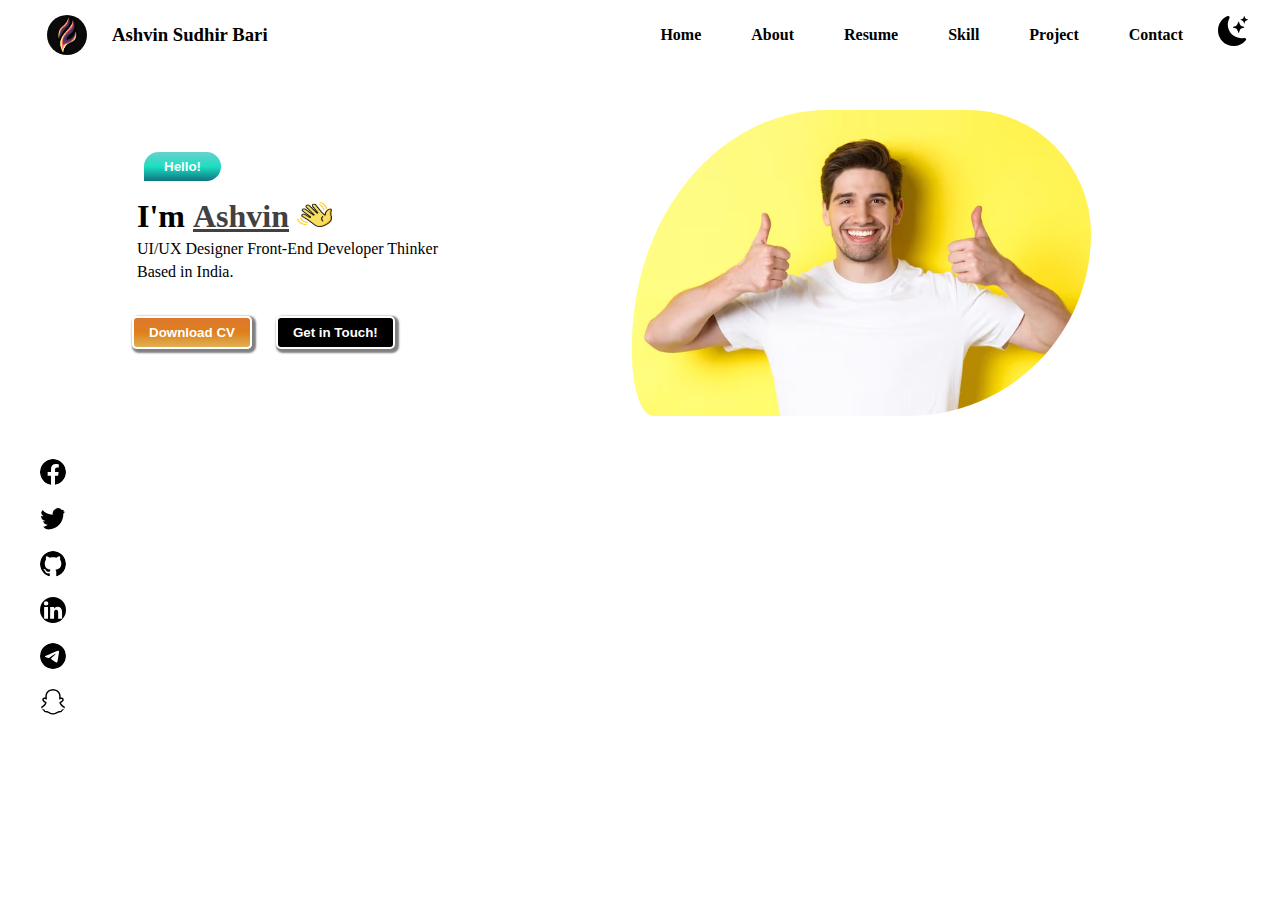
<file: index.html>
<!DOCTYPE html>
<html lang="en">
<head>
    <meta charset="UTF-8">
    <meta name="viewport" content="width=device-width, initial-scale=1.0">
    <link rel="stylesheet" href="style.css">
    <title>Portfolio Website</title>
</head>
<body>

    <div class="container">

        <header class="head">
        <div class="heading">
            <img class="logo-image" src="logopond.png" alt="Logo">
            <div class="title-name"><h3>Ashvin Sudhir Bari</h3></div>
        </div>
        
        <div class="functions">
            <a class="home le" href="index.html">Home</a>
            <a class="about le" href="about.html">About</a>
            <a class="resume le" href="https://drive.google.com/file/d/14aDQ33hAPDw6zFpwgQBZbzBMkvys0noj/view?usp=drivesdk">Resume</a>
            <a class="skill le" href="Skill.html">Skill</a>
            <a class="project le" href="project.html">Project</a>
            <a class="contact le" href="contact.html">Contact</a>
            <svg xmlns="http://www.w3.org/2000/svg" width="30" height="30" fill="currentColor" class="bi bi-moon-stars-fill contact le moon" viewBox="0 0 16 16">
                <path d="M6 .278a.77.77 0 0 1 .08.858 7.2 7.2 0 0 0-.878 3.46c0 4.021 3.278 7.277 7.318 7.277q.792-.001 1.533-.16a.79.79 0 0 1 .81.316.73.73 0 0 1-.031.893A8.35 8.35 0 0 1 8.344 16C3.734 16 0 12.286 0 7.71 0 4.266 2.114 1.312 5.124.06A.75.75 0 0 1 6 .278"/>
                <path d="M10.794 3.148a.217.217 0 0 1 .412 0l.387 1.162c.173.518.579.924 1.097 1.097l1.162.387a.217.217 0 0 1 0 .412l-1.162.387a1.73 1.73 0 0 0-1.097 1.097l-.387 1.162a.217.217 0 0 1-.412 0l-.387-1.162A1.73 1.73 0 0 0 9.31 6.593l-1.162-.387a.217.217 0 0 1 0-.412l1.162-.387a1.73 1.73 0 0 0 1.097-1.097zM13.863.099a.145.145 0 0 1 .274 0l.258.774c.115.346.386.617.732.732l.774.258a.145.145 0 0 1 0 .274l-.774.258a1.16 1.16 0 0 0-.732.732l-.258.774a.145.145 0 0 1-.274 0l-.258-.774a1.16 1.16 0 0 0-.732-.732l-.774-.258a.145.145 0 0 1 0-.274l.774-.258c.346-.115.617-.386.732-.732z"/>
              </svg>
        </div>
        </header>

        <div class="sub-container">
            <div class="leftFirst">

                <!-- 1 -->
                <svg xmlns="http://www.w3.org/2000/svg" width="26" height="26" fill="currentColor" class="bi bi-facebook logos" viewBox="0 0 16 16">
                    <path d="M16 8.049c0-4.446-3.582-8.05-8-8.05C3.58 0-.002 3.603-.002 8.05c0 4.017 2.926 7.347 6.75 7.951v-5.625h-2.03V8.05H6.75V6.275c0-2.017 1.195-3.131 3.022-3.131.876 0 1.791.157 1.791.157v1.98h-1.009c-.993 0-1.303.621-1.303 1.258v1.51h2.218l-.354 2.326H9.25V16c3.824-.604 6.75-3.934 6.75-7.951"/>
                  </svg>

                <!-- 2   -->
                <svg xmlns="http://www.w3.org/2000/svg" width="26" height="26" fill="currentColor" class="bi bi-twitter logos" viewBox="0 0 16 16">
                    <path d="M5.026 15c6.038 0 9.341-5.003 9.341-9.334q.002-.211-.006-.422A6.7 6.7 0 0 0 16 3.542a6.7 6.7 0 0 1-1.889.518 3.3 3.3 0 0 0 1.447-1.817 6.5 6.5 0 0 1-2.087.793A3.286 3.286 0 0 0 7.875 6.03a9.32 9.32 0 0 1-6.767-3.429 3.29 3.29 0 0 0 1.018 4.382A3.3 3.3 0 0 1 .64 6.575v.045a3.29 3.29 0 0 0 2.632 3.218 3.2 3.2 0 0 1-.865.115 3 3 0 0 1-.614-.057 3.28 3.28 0 0 0 3.067 2.277A6.6 6.6 0 0 1 .78 13.58a6 6 0 0 1-.78-.045A9.34 9.34 0 0 0 5.026 15"/>
                  </svg>  

                <!-- 3 -->
                <svg xmlns="http://www.w3.org/2000/svg" width="26" height="26" fill="currentColor" class="bi bi-github logos" viewBox="0 0 16 16">
                    <path d="M8 0C3.58 0 0 3.58 0 8c0 3.54 2.29 6.53 5.47 7.59.4.07.55-.17.55-.38 0-.19-.01-.82-.01-1.49-2.01.37-2.53-.49-2.69-.94-.09-.23-.48-.94-.82-1.13-.28-.15-.68-.52-.01-.53.63-.01 1.08.58 1.23.82.72 1.21 1.87.87 2.33.66.07-.52.28-.87.51-1.07-1.78-.2-3.64-.89-3.64-3.95 0-.87.31-1.59.82-2.15-.08-.2-.36-1.02.08-2.12 0 0 .67-.21 2.2.82.64-.18 1.32-.27 2-.27s1.36.09 2 .27c1.53-1.04 2.2-.82 2.2-.82.44 1.1.16 1.92.08 2.12.51.56.82 1.27.82 2.15 0 3.07-1.87 3.75-3.65 3.95.29.25.54.73.54 1.48 0 1.07-.01 1.93-.01 2.2 0 .21.15.46.55.38A8.01 8.01 0 0 0 16 8c0-4.42-3.58-8-8-8"/>
                  </svg>

                  <!-- 4 -->
                  <svg xmlns="http://www.w3.org/2000/svg" width="26" height="26" fill="currentColor" class="bi bi-linkedin logos" viewBox="0 0 16 16">
                    <path d="M0 1.146C0 .513.526 0 1.175 0h13.65C15.474 0 16 .513 16 1.146v13.708c0 .633-.526 1.146-1.175 1.146H1.175C.526 16 0 15.487 0 14.854zm4.943 12.248V6.169H2.542v7.225zm-1.2-8.212c.837 0 1.358-.554 1.358-1.248-.015-.709-.52-1.248-1.342-1.248S2.4 3.226 2.4 3.934c0 .694.521 1.248 1.327 1.248zm4.908 8.212V9.359c0-.216.016-.432.08-.586.173-.431.568-.878 1.232-.878.869 0 1.216.662 1.216 1.634v3.865h2.401V9.25c0-2.22-1.184-3.252-2.764-3.252-1.274 0-1.845.7-2.165 1.193v.025h-.016l.016-.025V6.169h-2.4c.03.678 0 7.225 0 7.225z"/>
                  </svg>

                  <!-- 5 -->
                  <svg xmlns="http://www.w3.org/2000/svg" width="26" height="26" fill="currentColor" class="bi bi-telegram logos" viewBox="0 0 16 16">
                    <path d="M16 8A8 8 0 1 1 0 8a8 8 0 0 1 16 0M8.287 5.906q-1.168.486-4.666 2.01-.567.225-.595.442c-.03.243.275.339.69.47l.175.055c.408.133.958.288 1.243.294q.39.01.868-.32 3.269-2.206 3.374-2.23c.05-.012.12-.026.166.016s.042.12.037.141c-.03.129-1.227 1.241-1.846 1.817-.193.18-.33.307-.358.336a8 8 0 0 1-.188.186c-.38.366-.664.64.015 1.088.327.216.589.393.85.571.284.194.568.387.936.629q.14.092.27.187c.331.236.63.448.997.414.214-.02.435-.22.547-.82.265-1.417.786-4.486.906-5.751a1.4 1.4 0 0 0-.013-.315.34.34 0 0 0-.114-.217.53.53 0 0 0-.31-.093c-.3.005-.763.166-2.984 1.09"/>
                  </svg>

                  <!-- 6 -->
                  <svg xmlns="http://www.w3.org/2000/svg" width="26" height="26" fill="currentColor" class="bi bi-snapchat logos" viewBox="0 0 16 16">
                    <path d="M15.943 11.526c-.111-.303-.323-.465-.564-.599a1 1 0 0 0-.123-.064l-.219-.111c-.752-.399-1.339-.902-1.746-1.498a3.4 3.4 0 0 1-.3-.531c-.034-.1-.032-.156-.008-.207a.3.3 0 0 1 .097-.1c.129-.086.262-.173.352-.231.162-.104.289-.187.371-.245.309-.216.525-.446.66-.702a1.4 1.4 0 0 0 .069-1.16c-.205-.538-.713-.872-1.329-.872a1.8 1.8 0 0 0-.487.065c.006-.368-.002-.757-.035-1.139-.116-1.344-.587-2.048-1.077-2.61a4.3 4.3 0 0 0-1.095-.881C9.764.216 8.92 0 7.999 0s-1.76.216-2.505.641c-.412.232-.782.53-1.097.883-.49.562-.96 1.267-1.077 2.61-.033.382-.04.772-.036 1.138a1.8 1.8 0 0 0-.487-.065c-.615 0-1.124.335-1.328.873a1.4 1.4 0 0 0 .067 1.161c.136.256.352.486.66.701.082.058.21.14.371.246l.339.221a.4.4 0 0 1 .109.11c.026.053.027.11-.012.217a3.4 3.4 0 0 1-.295.52c-.398.583-.968 1.077-1.696 1.472-.385.204-.786.34-.955.8-.128.348-.044.743.28 1.075q.18.189.409.31a4.4 4.4 0 0 0 1 .4.7.7 0 0 1 .202.09c.118.104.102.26.259.488q.12.178.296.3c.33.229.701.243 1.095.258.355.014.758.03 1.217.18.19.064.389.186.618.328.55.338 1.305.802 2.566.802 1.262 0 2.02-.466 2.576-.806.227-.14.424-.26.609-.321.46-.152.863-.168 1.218-.181.393-.015.764-.03 1.095-.258a1.14 1.14 0 0 0 .336-.368c.114-.192.11-.327.217-.42a.6.6 0 0 1 .19-.087 4.5 4.5 0 0 0 1.014-.404c.16-.087.306-.2.429-.336l.004-.005c.304-.325.38-.709.256-1.047m-1.121.602c-.684.378-1.139.337-1.493.565-.3.193-.122.61-.34.76-.269.186-1.061-.012-2.085.326-.845.279-1.384 1.082-2.903 1.082s-2.045-.801-2.904-1.084c-1.022-.338-1.816-.14-2.084-.325-.218-.15-.041-.568-.341-.761-.354-.228-.809-.187-1.492-.563-.436-.24-.189-.39-.044-.46 2.478-1.199 2.873-3.05 2.89-3.188.022-.166.045-.297-.138-.466-.177-.164-.962-.65-1.18-.802-.36-.252-.52-.503-.402-.812.082-.214.281-.295.49-.295a1 1 0 0 1 .197.022c.396.086.78.285 1.002.338q.04.01.082.011c.118 0 .16-.06.152-.195-.026-.433-.087-1.277-.019-2.066.094-1.084.444-1.622.859-2.097.2-.229 1.137-1.22 2.93-1.22 1.792 0 2.732.987 2.931 1.215.416.475.766 1.013.859 2.098.068.788.009 1.632-.019 2.065-.01.142.034.195.152.195a.4.4 0 0 0 .082-.01c.222-.054.607-.253 1.002-.338a1 1 0 0 1 .197-.023c.21 0 .409.082.49.295.117.309-.04.56-.401.812-.218.152-1.003.638-1.18.802-.184.169-.16.3-.139.466.018.14.413 1.991 2.89 3.189.147.073.394.222-.041.464"/>
                  </svg>



            </div>
            <div class="left">
                <button type="button" class="Hbut">Hello!</button>
                <h1 id="namehead">I'm <span id="name">Ashvin</span>  <img class="palm" src="palm3.jpg" alt=""></h1>

                <p id="line">UI/UX Designer Front-End Developer  Thinker</p>
                <p id="line">Based in India.</p>
                <div class="buttons">
                    <button class="Lbut" src="./">Download CV</button>
                    <button class="Rbut">Get in Touch! </button>
                </div>
            </div>
            <div class="right">
                <div class="imageo"><img id="per" src="yper.avif" alt="AshImage"></div>
            </div>
        </div>

    </div>
    
</body>
</html>
</file>
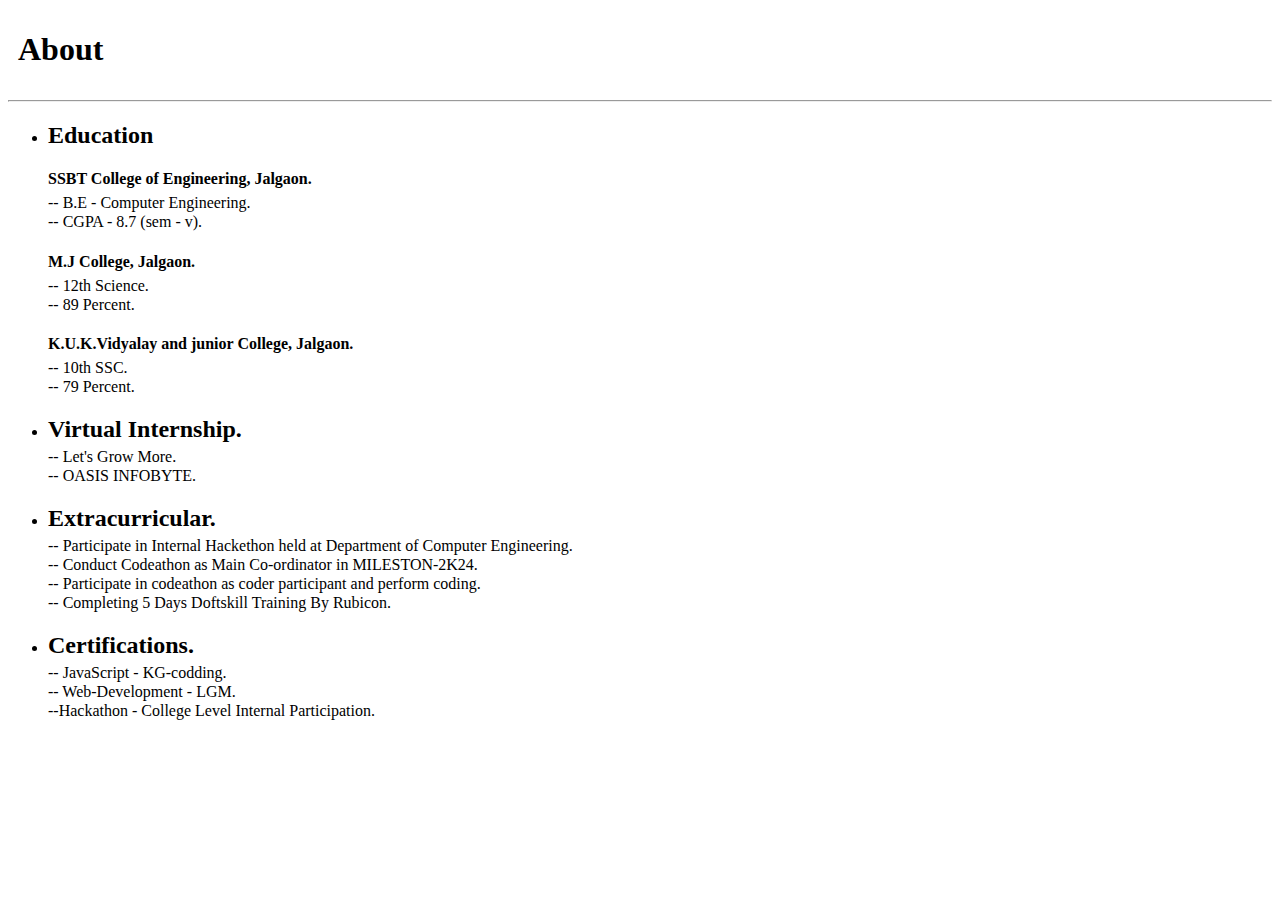
<file: about.html>
<!DOCTYPE html>
<html lang="en">
<head>
    <meta charset="UTF-8">
    <meta name="viewport" content="width=device-width, initial-scale=1.0">
    <title>About</title>
    <style>
        h1{
            padding: 10px;
        }
        p{
            margin-top: -15px;
        }
    </style>
</head>
<body>
    <div class="container">
        <h1>About</h1>
        <hr>
        
        <ul>
        <li><h2>Education</h2></li>
        <h4>SSBT College of Engineering, Jalgaon.</h4>
        <p>     --  B.E - Computer Engineering.</p>
        <p>     --  CGPA - 8.7 (sem - v).</p>

        <h4>M.J College, Jalgaon.</h4>
        <p>     --  12th Science.</p>
        <p>     --  89 Percent. </p>

        <h4>K.U.K.Vidyalay and junior College, Jalgaon.</h4>
        <p>     --  10th SSC.</p>
        <p>     --  79 Percent. </p>
        </ul>

        <ul>
            <li><h2>Virtual Internship.</h2></li>
            <p> -- Let's Grow More.</p>
            <p>-- OASIS INFOBYTE.</p>
        </ul>

        <ul>
            <li><h2>Extracurricular.</h2></li>
            <p>-- Participate in Internal Hackethon held at Department of Computer Engineering.</p>
            <p>-- Conduct Codeathon as Main Co-ordinator in MILESTON-2K24.</p>
            <p>-- Participate in codeathon as coder participant and perform coding.</p>
            <p>-- Completing 5 Days Doftskill Training By Rubicon.</p>
        </ul>

        <ul>
            <li><h2>Certifications.</h2></li>
            <p>-- JavaScript - KG-codding.</p>
            <p>-- Web-Development - LGM.</p>
            <p>--Hackathon - College Level Internal Participation.</p>
        </ul>
        
    </div>    
</body>
</html>
</file>
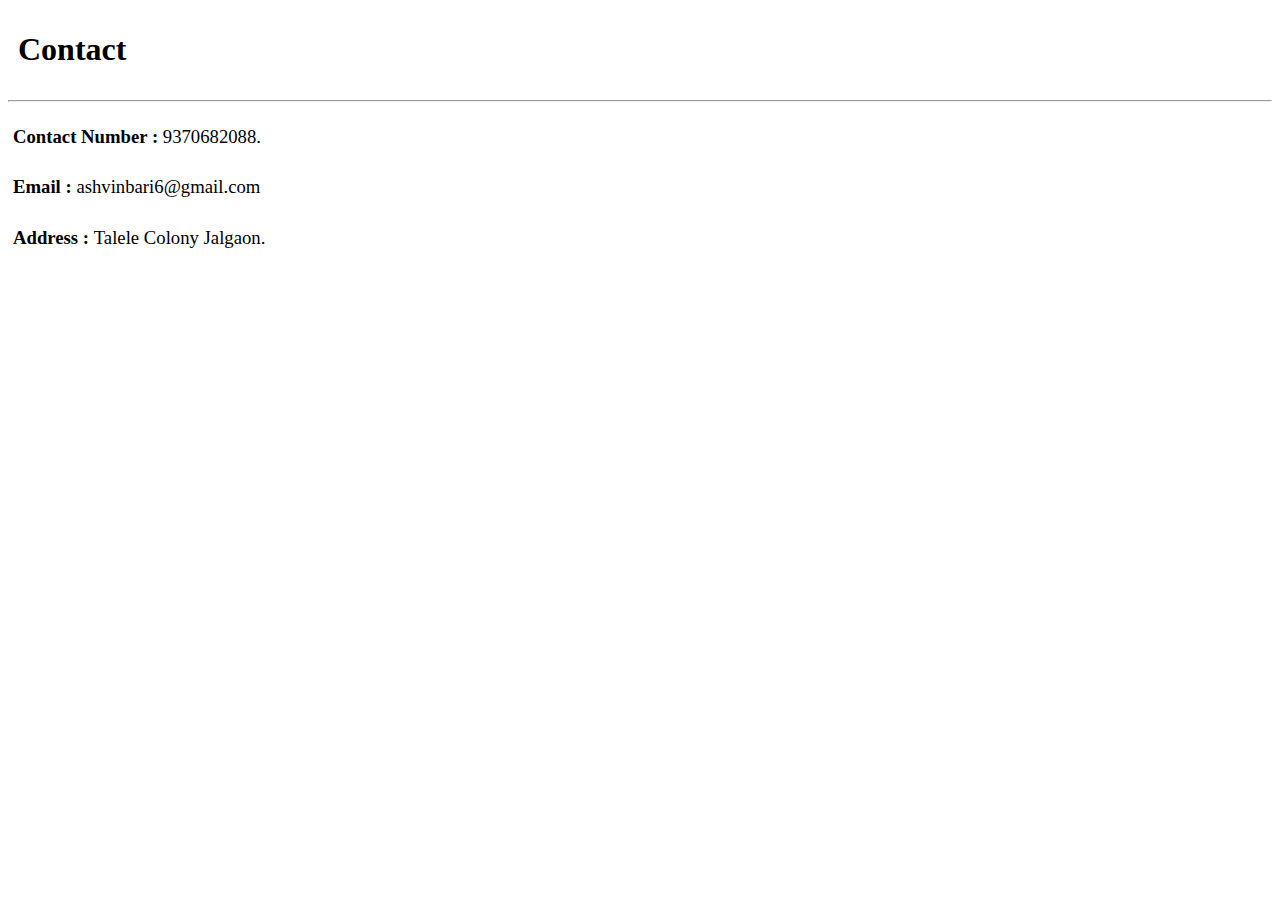
<file: contact.html>
<!DOCTYPE html>
<html lang="en">
<head>
    <meta charset="UTF-8">
    <meta name="viewport" content="width=device-width, initial-scale=1.0">
    <title>Contact</title>
    <style>
        h1
        {
            padding: 10px;
        }
        h3{
            padding: 5px;
        }
        span
        {
            font-weight: 100;
        }
    </style>
</head>
<body>
    <h1>Contact</h1>    
    <hr>
    <h3>Contact Number : <span>9370682088.</span></h3>
    <h3>Email : <span>ashvinbari6@gmail.com</span></h3>
    <h3>Address : <span>Talele Colony Jalgaon.</span></h3>
</body>
</html>
</file>
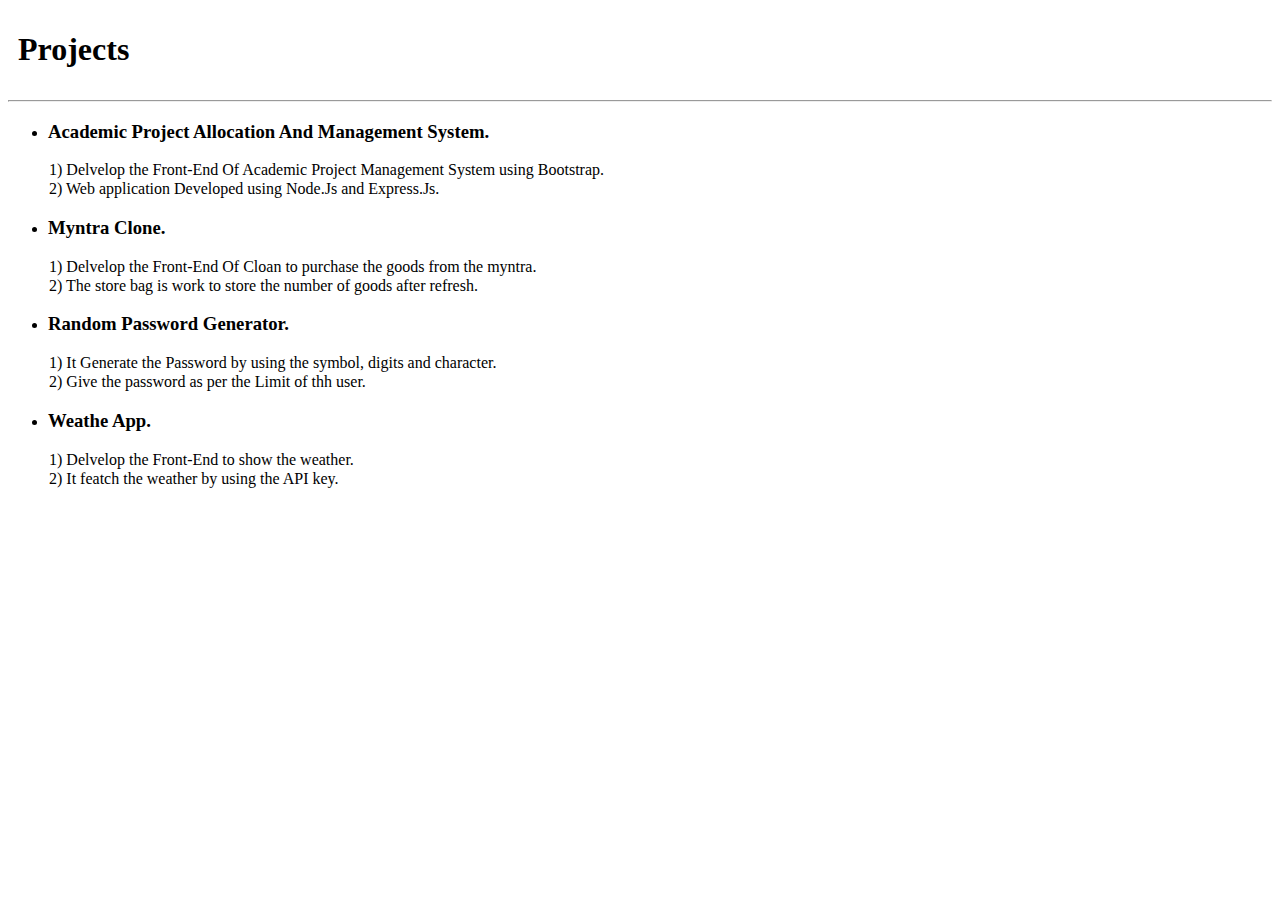
<file: project.html>
<!DOCTYPE html>
<html lang="en">
<head>
    <meta charset="UTF-8">
    <meta name="viewport" content="width=device-width, initial-scale=1.0">
    <title>Projects</title>
    <style>
        h1
        {
            padding: 10px;
        }
        p
        {
            margin: 1px;
        }
    </style>
</head>
<body>
    <div class="container">
        <h1>Projects</h1>
        <hr>
        <ul>
            <li><h3>Academic Project Allocation And Management System.</h3></li>
            <p>1) Delvelop the Front-End Of Academic Project Management System using Bootstrap.</p>
            <p>2) Web application Developed using Node.Js and Express.Js.</p>
        </ul>
        <ul>
            <li><h3>Myntra Clone.</h3></li>
            <p>1) Delvelop the Front-End Of Cloan to purchase the goods from the myntra.</p>
            <p>2) The store bag is work to store the number of goods after refresh.</p>
        </ul>
        <ul>
            <li><h3>Random Password Generator.</h3></li>
            <p>1) It Generate the Password by using the symbol, digits and character.</p>
            <p>2) Give the password as per the Limit of thh user.</p>
        </ul>
        <ul>
            <li><h3>Weathe App.</h3></li>
            <p>1) Delvelop the Front-End to show the weather.</p>
            <p>2) It featch the weather by using the API key.</p>
        </ul>

    </div>    
</body>
</html>
</file>
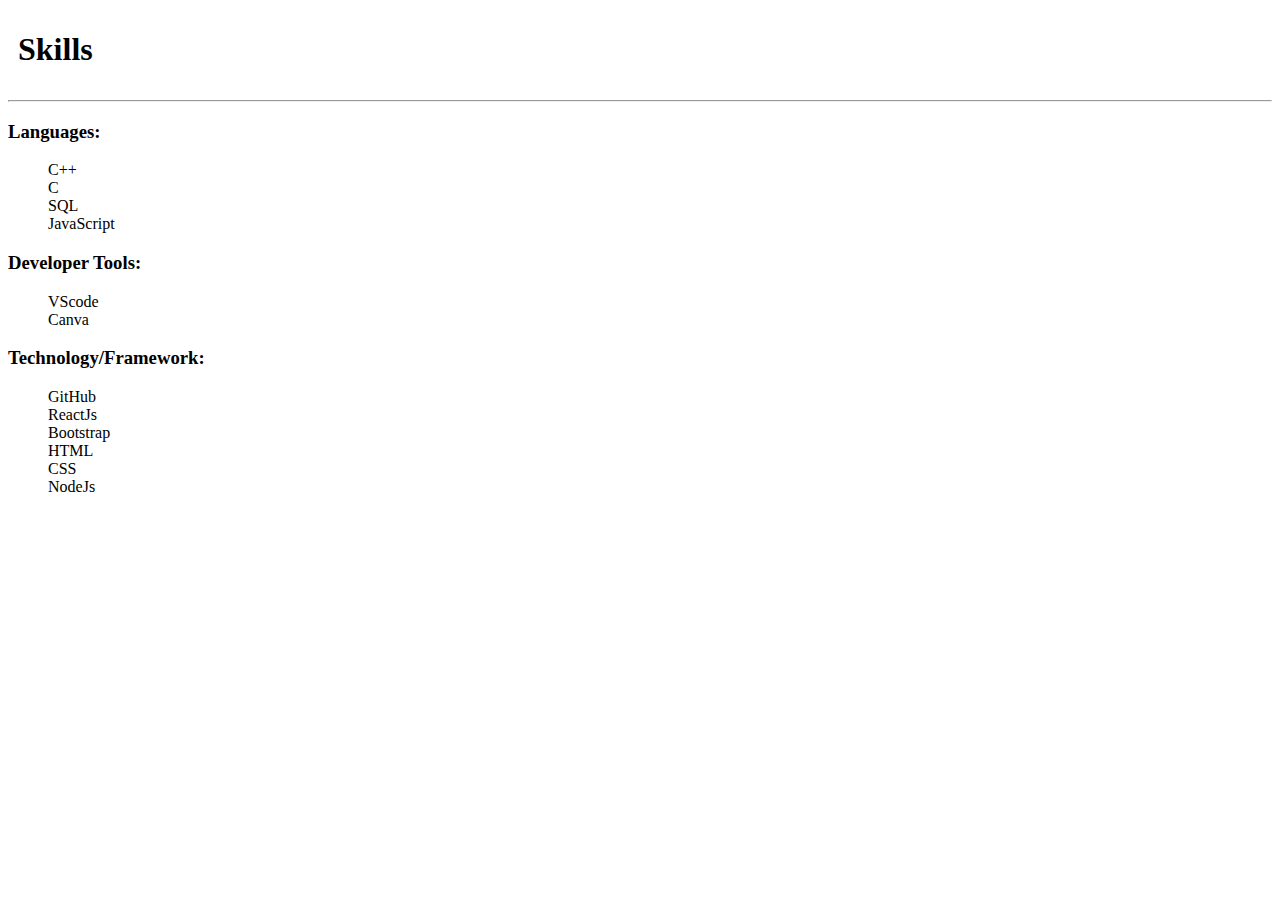
<file: Skill.html>
<!DOCTYPE html>
<html lang="en">
<head>
    <meta charset="UTF-8">
    <meta name="viewport" content="width=device-width, initial-scale=1.0">
    <title>Skill</title>
    <style>
        ul li
        {
            list-style: none;
        }
        h1{
            /* background-color: yellow; */
            padding: 10px;
        }
        h3{
            /* background-color: pink; */
        }
    </style>
</head>
<body>
    <div class="container">
        <h1>Skills</h1>
        <hr>
        <h3>Languages:</h3> 
        <ul>
            <li>C++</li>
            <li>C</li>
            <li>SQL</li>
            <li>JavaScript</li>
        </ul>
        <h3>Developer Tools:</h3> 
        <ul>
            <li>VScode</li>
            <li>Canva</li> 
        </ul>
        <h3>Technology/Framework:</h3> 
        <ul>
            <li>GitHub</li>
            <li>ReactJs</li>
            <li>Bootstrap</li>
            <li>HTML</li>
            <li>CSS</li>
            <li>NodeJs</li>
        </ul>
    </div>    
</body>
</html>
</file>
<file: style.css>
* {
    margin: 0;
    padding: 0;
}

.container {
    display: flex;
    flex-direction: column;
    align-items: center;
}

.head {
    width: 95%;
    min-width: 50%;
    min-height: 70px;
    /* border: 2px solid black; */
    padding: 0 20px;
    display: flex;
    align-items: center;
    justify-content: space-between;

}

.heading {
    display: flex;
    align-items: center;
}

.logo-image {
    width: 40px;
    height: auto;
    border-radius: 50%;
    padding: 15px;
}

.title-name {
    padding-left: 10px;
}

.functions {
    display: flex;
    gap: 20px;
}

.functions a {
    text-decoration: none;
    color: black;
    font-weight: 600;
    padding: 10px 15px;
}

.functions a:hover {
    background-color: #f0f0f0;
    border-radius: 5px;
}

.moon {
    display: flex;
    justify-content: center;
}

.sub-container {
    width: 95%;
    height: 70vh;
    display: flex;
    gap: 2rem;
    /* border: 2px solid black; */
    justify-content: space-between;
    padding: 20px;
    position: relative;
}

.leftFirst {
    position: absolute;
    bottom: 0rex;
    transform: translateX(80%,80%);
    top: 1;
    left: 0;
    width: 5%;
    height: auto;
    padding: 10px;
    /* border: 0.2px solid black; */
    display: flex;
    flex-direction: column;
    align-items: center;
    animation: slideFromLeft 2s ease forwards;
    opacity: 1;
    
}

@keyframes slideFromLeft
{
    0%{
        opacity: 1;
        transform: translateX(-100%);
    }
    100%
    {
        opacity: 1;
        transform: translateX(0);
    }
}


.leftFirst svg {
    margin-bottom: 10px;
}

.left {
    /* margin-left: 50px; */
    flex: 0.5;
    padding: 50px;
    padding-left: 100px;
    animation: slideFromLeft 1s ease forwards;
    opacity: 1;

}
@keyframes slideFromLeft
{
    0%{
        opacity: 1;
        transform: translateX(-100%);
    }
    100%
    {
        opacity: 1;
        transform: translateX(0);
    }
}


.right {
    flex: 1;
    display: flex;
    justify-content: center;
    /* align-items: center; */
    padding-top: 20px;
    padding-left: 50px;

    /* border: 0.2px solid black; */
}

#name {
    font-weight: 800;
    text-decoration: underline;
    color: rgb(66, 64, 64);
}

.Hbut {
    padding: 7px 20px;
    border: 2px solid white;
    border-radius: 30px 30px 30px 0px;
    margin: 10px;
    font-weight: 600;
    color: white;
    background: linear-gradient(rgb(104, 209, 206), rgb(28, 222, 193), rgb(13, 117, 129));
}

#namehead {
    margin: 5px;
}

#line {
    margin: 5px;
}

.palm {
    width: 35px;
    height: 25px;
}

.buttons {
    padding: 30px 0;
    display: flex;
    /* flex-direction: column; */
    gap: 1.5rem;
}

.Lbut {
    padding: 7px 15px;
    border: 2px solid white;
    border-radius: 5px;
    font-weight: 600;
    color: white;
    background: linear-gradient(rgb(220, 120, 44), rgb(222, 128, 28), rgb(225, 176, 84));
    box-shadow: 2px 2px 2px 2px gray;
}

.Rbut {
    padding: 7px 15px;
    border: 2px solid white;
    border-radius: 5px;
    font-weight: 600;
    color: white;
    /* display: inline; */
    background-color: black;
    box-shadow: 2px 2px 2px 2px gray;
}

.logos {
    border-radius: 50px;
    padding: 5px;
}

/* .imageo { */

    /* border: 0.2px solid black; */
/* } */

#per {
    width: 70%;
    height: auto;
    padding-left: 40px;
    border-radius: 2000px 1050px 1550px 520px;
}

/* Responsive Styles to make the web user friendly and responsive */
@media (max-width: 1200px) {
    .sub-container {
        flex-direction: column;
        align-items: center;
    }
    .left, .right {
        width: 100%;
    }
}

@media (max-width: 768px) {
    .head, .sub-container {
        flex-direction: column;
        align-items: center;
    }
    .functions {
        flex-wrap: wrap;
        justify-content: center;
    }
    .leftFirst {
        width: 100%;
        flex-direction: row;
        justify-content: center;
        margin-bottom: 5px;
    }
    .left, .right {
        width: 100%;
        padding: 20px;
    }
    #per {
        width: 100%;
        padding-left: 20px;
    }
}

@media (max-width: 480px) {
    .functions a {
        padding: 5px 10px;
        font-size: 12px;
        /* margin: 20px; */
    }
    .leftFirst {
        width: 100%;
        flex-direction: row;
        justify-content: center;
        margin-bottom: 5px;
    }
    .Hbut, .Lbut, .Rbut {
        padding: 5px 10px;
        font-size: 12px;
    }
    #per
    {
        padding-left: 0px;
    }
}
</file>
